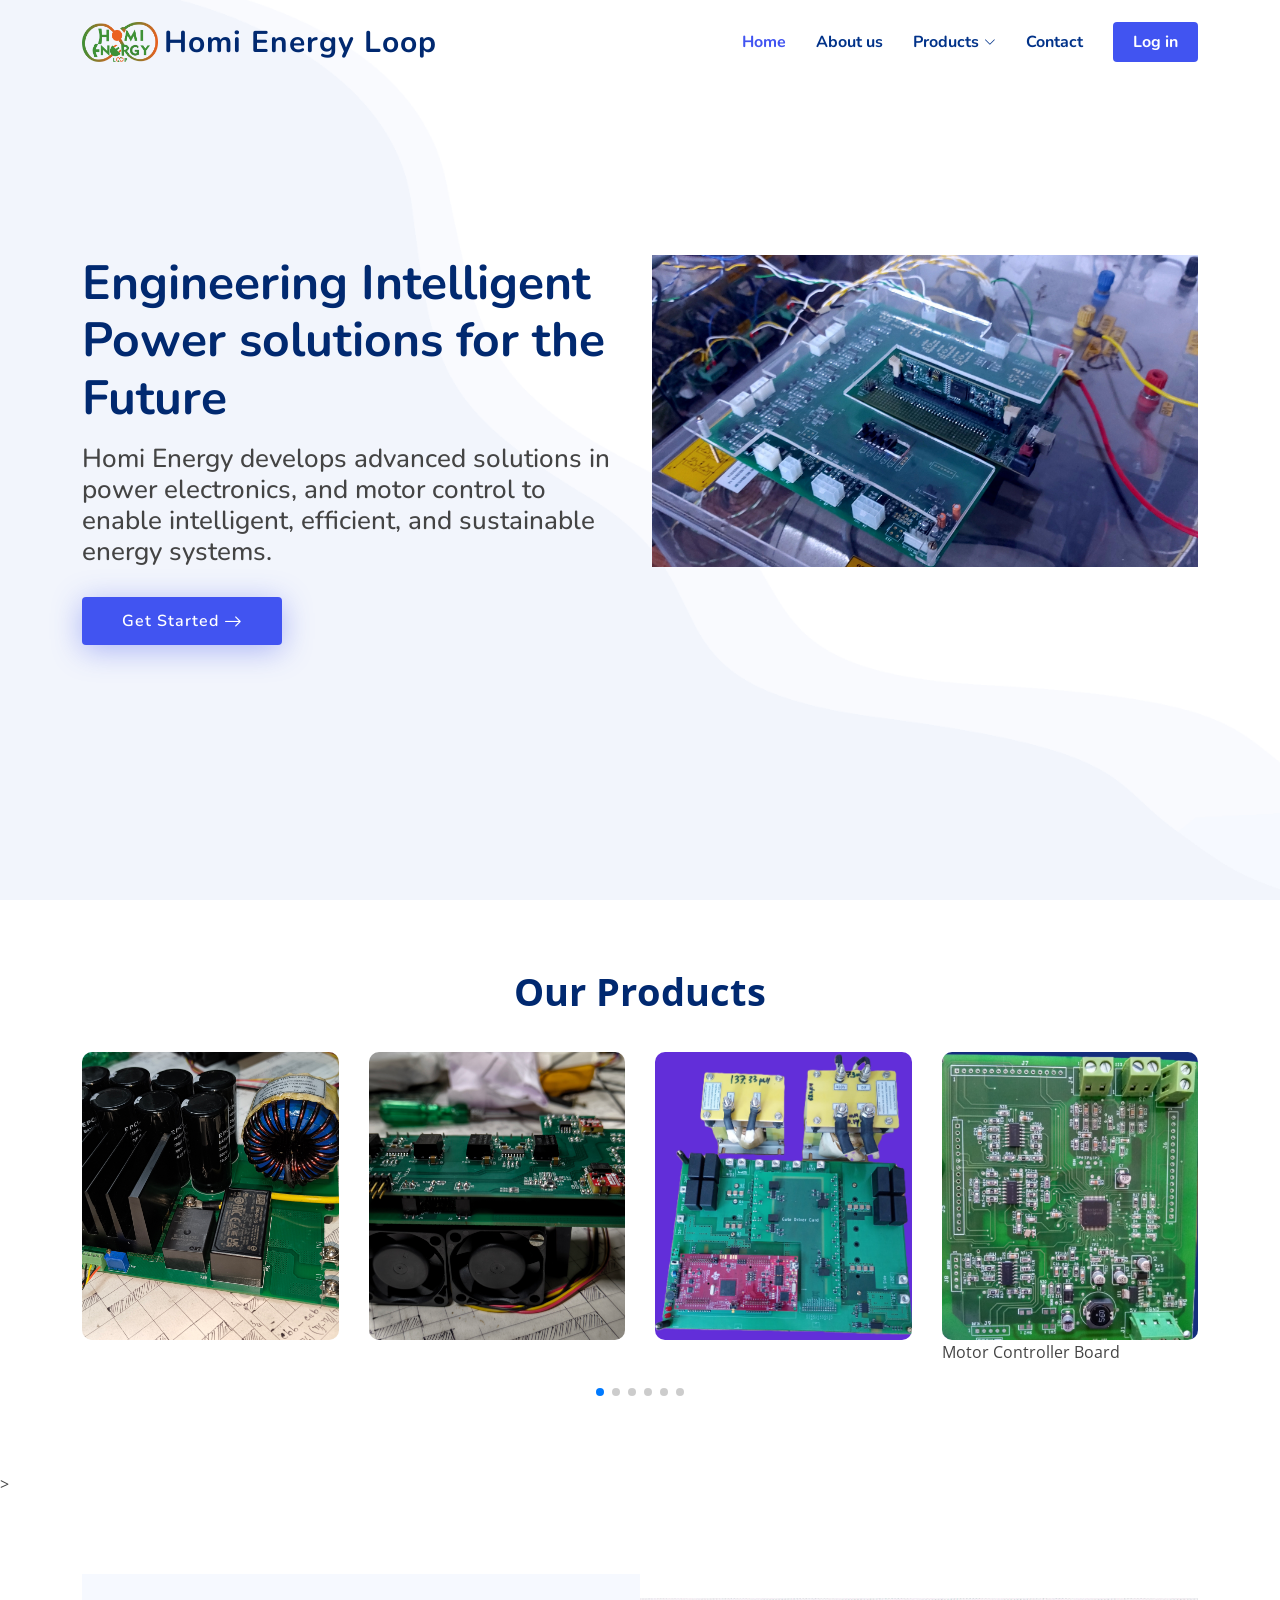
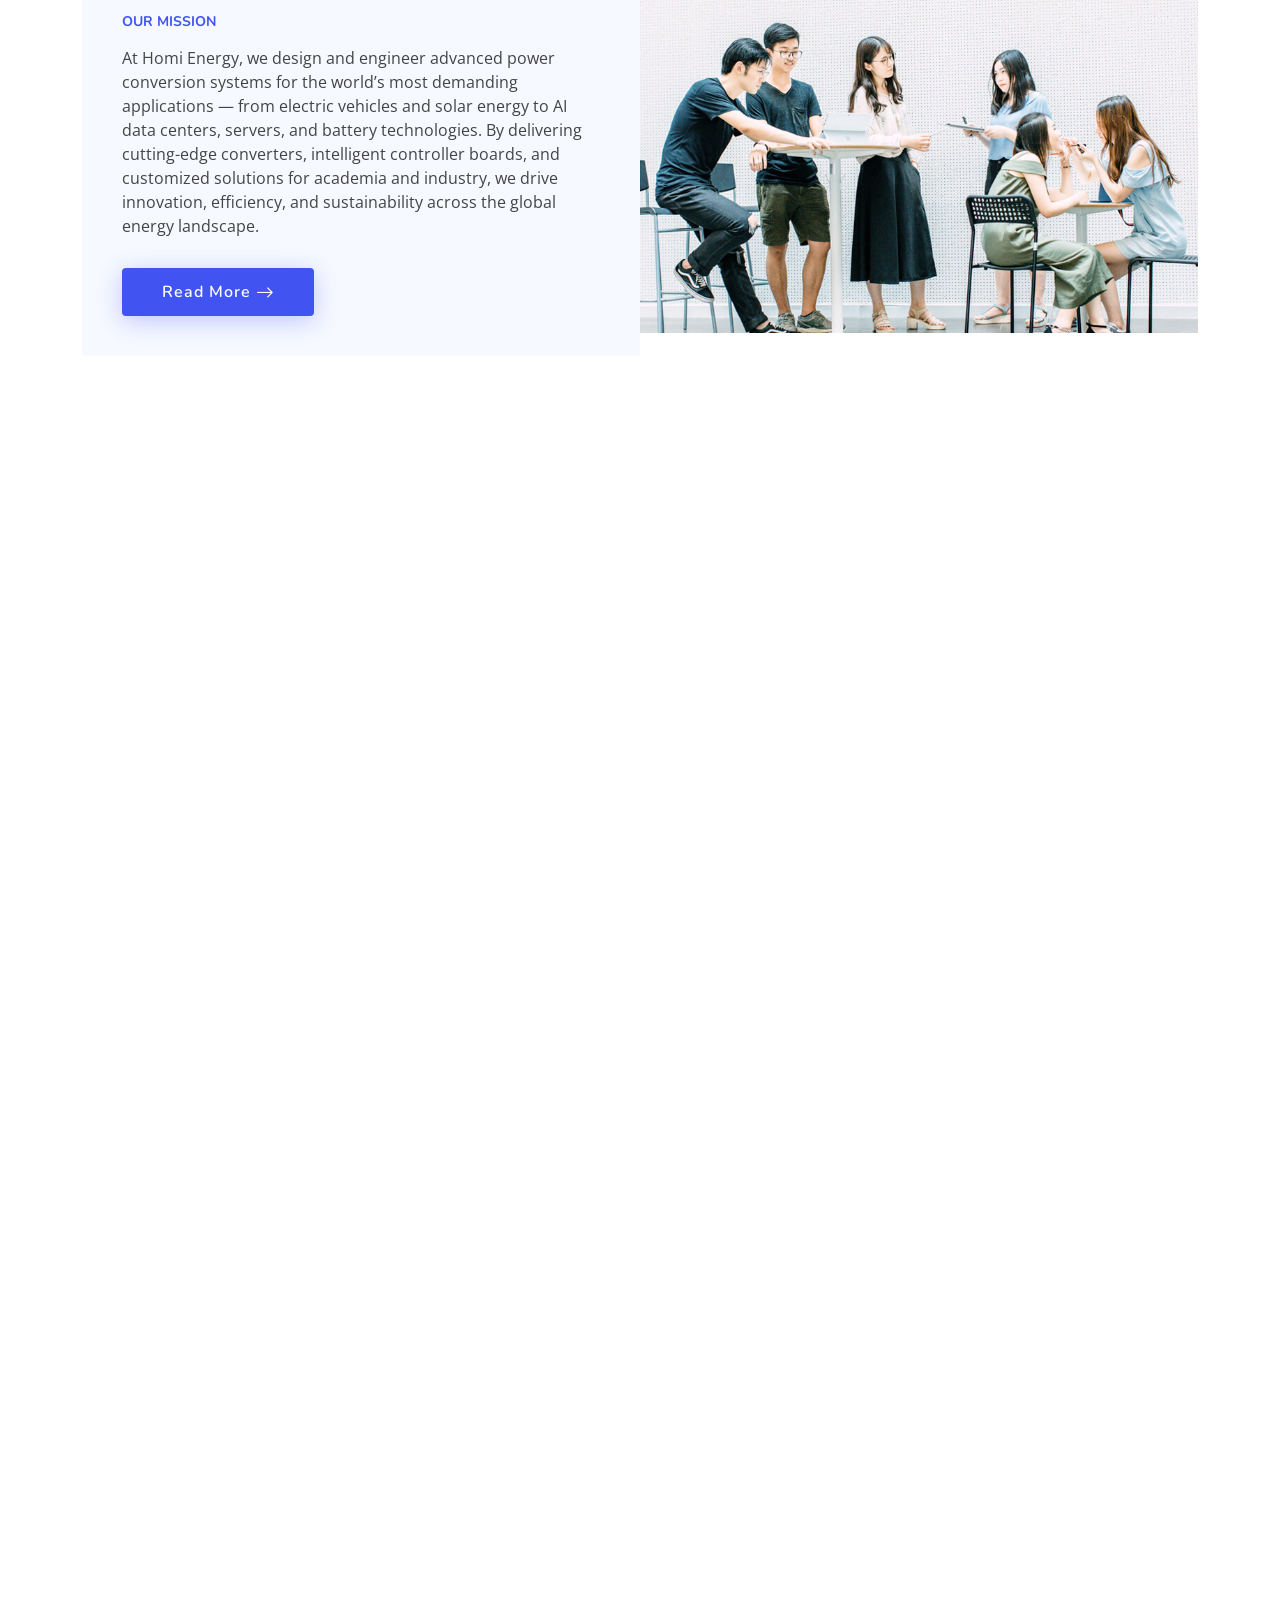
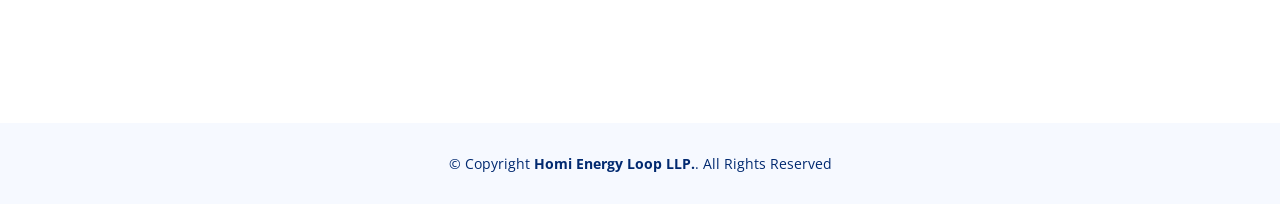
<file: index.html>
<!DOCTYPE html>
<html lang="en">
<head>
  <meta charset="utf-8">
  <meta content="width=device-width, initial-scale=1.0" name="viewport">
  <title>Homi Energy Loop </title>

  <link href="static/assets/img/homi_icon.ico" rel="icon">
  <link href="static/assets/img/Homi Logo.png" rel="apple-touch-icon">

  <link href="https://fonts.googleapis.com/css?family=Open+Sans:300,400,600,700|Nunito:300,400,600,700|Poppins:300,400,500,600,700" rel="stylesheet">
  <link href="static/assets/vendor/aos/aos.css" rel="stylesheet">
  <link href="static/assets/vendor/bootstrap/css/bootstrap.min.css" rel="stylesheet">
  <link href="static/assets/vendor/bootstrap-icons/bootstrap-icons.css" rel="stylesheet">
  <link href="static/assets/vendor/glightbox/css/glightbox.min.css" rel="stylesheet">
  <link href="static/assets/vendor/remixicon/remixicon.css" rel="stylesheet">
  <link href="static/assets/vendor/swiper/swiper-bundle.min.css" rel="stylesheet">
  <link href="static/assets/css/style.css" rel="stylesheet">
  <link href="static/assets/css/custom.css" rel="stylesheet">
</head>

<body>

  <!-- ======= Header ======= -->
  <header id="header" class="header fixed-top">
    <div class="container-fluid container-xl d-flex align-items-center justify-content-between">
      <a href="index.html" class="logo d-flex align-items-center">
        <img src="static/assets/img/Homi Logo.png" alt="">
        <span>Homi Energy Loop</span>
      </a>

      <nav id="navbar" class="navbar">
        <ul id="navList">
          <li><a class="nav-link scrollto active" href="index.html">Home</a></li>
          <li><a class="nav-link scrollto" href="#about">About us</a></li>
          <li class="dropdown"><a href="#"><span>Products</span> <i class="bi bi-chevron-down"></i></a>
            <ul>
              <li><a>Dual Active Bridge Converters</a></li>
              <li><a>Battery Management Systems</a></li>
              <li><a>Power Factor Converters</a></li>
              <li><a>Active Frontend Converters</a></li>
              <li><a>Motor Control Solutions</a></li>
            </ul>
          </li>
          <li><a class="nav-link scrollto" href="#contact">Contact</a></li>
          <span id="userMenu"></span>
        </ul>
        <i class="bi bi-list mobile-nav-toggle"></i>
      </nav>
    </div>
  </header>
  <!-- End Header -->

  <!-- ======= Hero Section ======= -->
  <section id="hero" class="hero d-flex align-items-center">
    <div class="container">
      <div class="row">
        <div class="col-lg-6 d-flex flex-column justify-content-center">
          <h1 data-aos="fade-up">Engineering Intelligent Power solutions for the Future</h1>
          <h2 data-aos="fade-up" data-aos-delay="400">
            Homi Energy develops advanced solutions in power electronics,
             and motor control to enable intelligent, efficient, and sustainable 
             energy systems.
          </h2>
          <div data-aos="fade-up" data-aos-delay="600">
            <div class="text-center text-lg-start">
              <a href="#about" class="btn-get-started scrollto d-inline-flex align-items-center justify-content-center align-self-center">
                <span>Get Started</span>
                <i class="bi bi-arrow-right"></i>
              </a>
            </div>
          </div>
        </div>
        <div class="col-lg-6 hero-img" data-aos="zoom-out" data-aos-delay="200">
          <img src="static/assets/img/hero-bg1.png" class="img-fluid" alt="">
        </div>
      </div>
    </div>
  </section>
  <!-- End Hero -->

  <!-- ======= Sliding Gallery Section ======= -->
<section id="gallery" class="gallery">

  <div class="container" data-aos="fade-up">

    <header class="section-header">
      
      <p>Our Products</p>
    </header>

    <div class="swiper gallery-slider">

      <div class="swiper-wrapper">

        <div class="swiper-slide">
          <figure>
             <a href="static/assets/img/gallery/g1.jpg" class="glightbox">
            <img src="static/assets/img/gallery/g1.jpg" class="img-fluid">
          </a>
          </figure>
        </div>

        <div class="swiper-slide">
        
          <figure>
              <a href="static/assets/img/gallery/g2.jpg" class="glightbox">
            <img src="static/assets/img/gallery/g2.jpg" class="img-fluid">
          </a>
          </figure>
        </div>

        <div class="swiper-slide">
       
          <figure>
               <a href="static/assets/img/gallery/g3.jpg" class="glightbox">
            <img src="static/assets/img/gallery/g3.jpg" class="img-fluid">
          </a>
          </figure>
        </div>

        <div class="swiper-slide">
         <figure>
           <a href="static/assets/img/gallery/g4.jpg" class="glightbox">
            <img src="static/assets/img/gallery/g4.jpg" class="img-fluid">
          </a>
          <figcaption>Motor Controller Board</figcaption>
         </figure>
        </div>

        <div class="swiper-slide">
         <figure>
           <a href="static/assets/img/gallery/g5.jpg" class="glightbox">
            <img src="static/assets/img/gallery/g5.jpg" class="img-fluid">
          </a>
         </figure>
        </div>

        <div class="swiper-slide">
          <figure>
            <a href="static/assets/img/gallery/g6.jpg" class="glightbox">
            <img src="static/assets/img/gallery/g6.jpg" class="img-fluid">
          </a>
          </figure>
        </div>

      </div>

      <div class="swiper-pagination"></div>

    </div>

  </div>

</section>

<!--End of Gallery section -->>


  <main id="main">
    
    <!-- ======= About Section ======= -->
    <section id="about" class="about">
      <div class="container" data-aos="fade-up">
        <div class="row gx-0">
          <div class="col-lg-6 d-flex flex-column justify-content-center" data-aos="fade-up" data-aos-delay="200">
            <div class="content">
              <h3>Our Mission</h3>
              
              <p>
               At Homi Energy, we design and engineer advanced power conversion systems for the world’s
                most demanding applications — from electric vehicles and solar energy to AI data centers, 
                servers, and battery technologies. By delivering cutting-edge converters, intelligent controller boards,
                 and customized solutions for academia and industry, we drive innovation, efficiency, and sustainability 
                 across the global energy landscape.
              </p>
              <div class="text-center text-lg-start">
                <a href="#" class="btn-read-more d-inline-flex align-items-center justify-content-center align-self-center">
                  <span>Read More</span>
                  <i class="bi bi-arrow-right"></i>
                </a>
              </div>
            </div>
          </div>

          <div class="col-lg-6 d-flex align-items-center" data-aos="zoom-out" data-aos-delay="200">
            <img src="static/assets/img/about.jpg" class="img-fluid" alt="">
          </div>
        </div>
      </div>
    </section>

     <section id="about" class="about">
      <div class="container" data-aos="fade-up">
        <div class="row gx-0">
          <div class="col-lg-6 d-flex flex-column justify-content-center" data-aos="fade-up" data-aos-delay="200">
            <div class="content">
              <h3>Our Vission</h3>
              
              <p>
               Homi Energy envisions a world powered by intelligent, sustainable, and efficient energy systems.
                We strive to be a global leader in advanced power conversion and control technologies, enabling
                 breakthroughs in electric mobility, renewable energy, AI-driven infrastructure, 
                 and next-generation battery solutions. By bridging academia and industry, we aim to accelerate
                  innovation and create a cleaner, smarter, and more connected future.
              </p>
              <div class="text-center text-lg-start">
                <a href="#" class="btn-read-more d-inline-flex align-items-center justify-content-center align-self-center">
                  <span>Read More</span>
                  <i class="bi bi-arrow-right"></i>
                </a>
              </div>
            </div>
          </div>

          <div class="col-lg-6 d-flex align-items-center" data-aos="zoom-out" data-aos-delay="200">
            <img src="static/assets/img/about.jpg" class="img-fluid" alt="">
          </div>
        </div>
      </div>
    </section>

    <!-- End About Section -->

    <!-- ======= Contact Section ======= -->
   <section id="contact" class="contact">
  <div class="container" data-aos="fade-up">
    <header class="section-header">
      <h2>Contact</h2>
      <p>Contact Us</p>
    </header>

    <div class="row gy-4">
      <!-- Contact Info Column -->
      <div class="col-lg-6">
        <div class="row gy-4">
          <div class="col-md-6">
            <div class="info-box">
              <i class="bi bi-geo-alt"></i>
              <h3>Address</h3>
              <p>1713/4100,<br>Jagannathpur Junction,<br>NH-16 Bypass Road
                <br>Brahmapur-760010, Odisha India
                <br>GSTIN: 21AAOFH6235L1Z7
              </p>
            </div>
          </div> <!-- Close Address col-md-6 -->

          <div class="col-md-6">
            <div class="info-box">
              <i class="bi bi-telephone"></i>
              <h3>Call Us</h3>
              <p>+91 7077837644</p>
              <p>+91 9165299303</p>
            </div>
          </div>

          <div class="col-md-6">
            <div class="info-box">
              <i class="bi bi-envelope"></i>
              <h3>Email Us</h3>
              <p>homienergyloop@gmail.com</p>
            </div>
          </div>

          <div class="col-md-6">
            <div class="info-box">
              <i class="bi bi-clock"></i>
              <h3>Open Hours</h3>
              <p>Mon - Fri<br>9:00AM - 5:00PM</p>
            </div>
          </div>
        </div>
      </div>

      <!-- Contact Form Column -->
      <div class="col-lg-6">
        <form id="contactForm" class="php-email-form">
          <div class="row gy-4">
            <div class="col-md-6">
              <input type="text" name="name" id="name" class="form-control" placeholder="Your Name" required>
            </div>
            <div class="col-md-6">
              <input type="email" name="email" id="email" class="form-control" placeholder="Your Email" required>
            </div>
            <div class="col-md-12">
              <input type="text" name="subject" id="subject" class="form-control" placeholder="Subject" required>
            </div>
            <div class="col-md-12">
              <textarea name="message" id="message" class="form-control" rows="6" placeholder="Message" required></textarea>
            </div>
            <div class="col-md-12 text-center">
              <div class="loading" style="display:none;">Loading...</div>
              <div class="error-message text-danger"></div>
              <div class="sent-message text-success"></div>
              <button type="submit">Send Message</button>
            </div>
          </div>
        </form>
      </div>
    </div>
  </div>
</section>
    <!-- End Contact Section -->

  </main>

  <!-- ======= Footer ======= -->
  <footer id="footer" class="footer">
    <div class="container">
      <div class="copyright">
        &copy; Copyright <strong><span>Homi Energy Loop LLP.</span></strong>. All Rights Reserved
      </div>
    </div>
  </footer>

  <a href="#" class="back-to-top d-flex align-items-center justify-content-center"><i class="bi bi-arrow-up-short"></i></a>

  <!-- Vendor JS -->
  <script src="static/assets/vendor/aos/aos.js"></script>
  <script src="static/assets/vendor/bootstrap/js/bootstrap.bundle.min.js"></script>
  <script src="static/assets/vendor/glightbox/js/glightbox.min.js"></script>
  <script src="static/assets/vendor/swiper/swiper-bundle.min.js"></script>
  <script src="static/assets/js/main.js"></script>

  <!-- ======= Dynamic + Contact JS ======= -->
  <script>
    const API_URL = "https://api.ktpl.in"; // your backend

    // --- User Menu ---
    const userMenu = document.getElementById("userMenu");
    const username = localStorage.getItem("username");
    if (username) {
      userMenu.innerHTML = `
        <li class="dropdown">
          <a href="#"><span>Hello ${username}</span> <i class="bi bi-chevron-down"></i></a>
          <ul>
            <li><a href="profile.html">Profile</a></li>
            <li><a href="#" id="logoutBtn">Logout</a></li>
          </ul>
        </li>`;
    } else {
      userMenu.innerHTML = `<li><a class="getstarted scrollto" href="login.html">Log in</a></li>`;
    }

    document.addEventListener("click", (e) => {
      if (e.target && e.target.id === "logoutBtn") {
        e.preventDefault();
        localStorage.removeItem("username");
        localStorage.setItem("flash", "You have been logged out.");
        window.location.href = "home.html";
      }
    });

    // --- Contact Form ---
    const form = document.getElementById("contactForm");
    const loading = document.querySelector(".loading");
    const errorMsg = document.querySelector(".error-message");
    const successMsg = document.querySelector(".sent-message");

    form.addEventListener("submit", async (e) => {
      e.preventDefault();
      loading.style.display = "block";
      errorMsg.textContent = "";
      successMsg.textContent = "";

      const payload = {
        name: document.getElementById("name").value,
        email: document.getElementById("email").value,
        subject: document.getElementById("subject").value,
        message: document.getElementById("message").value
      };

      try {
        const res = await fetch(`${API_URL}/contact`, {
          method: "POST",
          headers: { "Content-Type": "application/json" },
          body: JSON.stringify(payload)
        });
        const data = await res.json();

        if (res.ok) {
          successMsg.textContent = data.message || "Message sent successfully!";
          form.reset();
        } else {
          errorMsg.textContent = data.detail || "Failed to send message.";
        }
      } catch (err) {
        errorMsg.textContent = "Server not reachable.";
      } finally {
        loading.style.display = "none";
      }
    });
  </script>
</body>
</html>
</file>
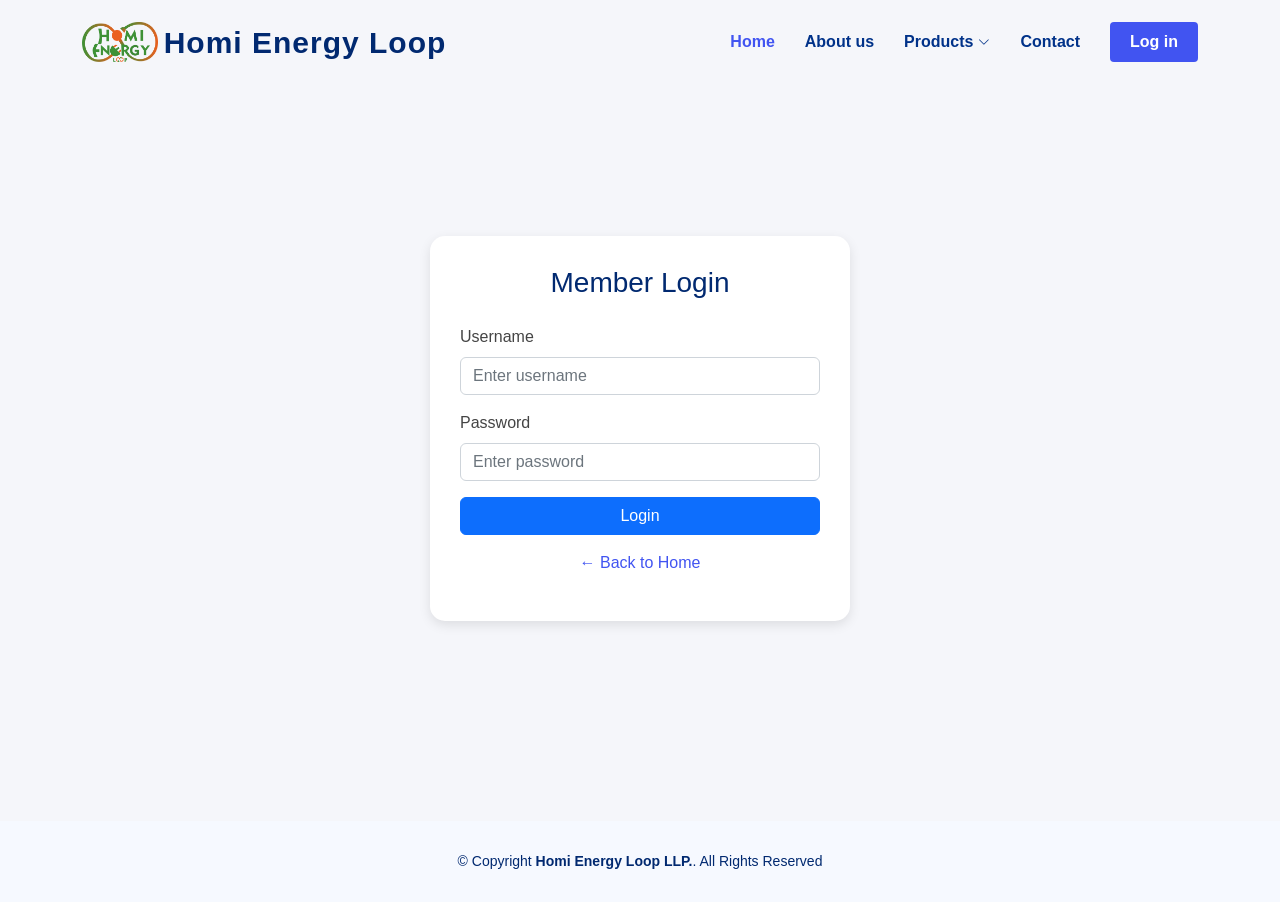
<file: login.html>
<!DOCTYPE html>
<html lang="en">
<head>
  <meta charset="utf-8">
  <meta content="width=device-width, initial-scale=1.0" name="viewport">
  <title>Login - Homi Energy Loop</title>

  <link href="static/assets/img/homi_icon.ico" rel="icon">
  <link href="static/assets/img/Homi Logo.png" rel="apple-touch-icon">

  <link href="static/assets/vendor/aos/aos.css" rel="stylesheet">
  <link href="static/assets/vendor/bootstrap/css/bootstrap.min.css" rel="stylesheet">
  <link href="static/assets/vendor/bootstrap-icons/bootstrap-icons.css" rel="stylesheet">
  <link href="static/assets/vendor/glightbox/css/glightbox.min.css" rel="stylesheet">
  <link href="static/assets/vendor/remixicon/remixicon.css" rel="stylesheet">
  <link href="static/assets/vendor/swiper/swiper-bundle.min.css" rel="stylesheet">
  <link href="static/assets/css/style.css" rel="stylesheet">

  <style>
    body {
      background-color: #f5f6fa;
      font-family: "Poppins", sans-serif;
    }
    .login-container {
      max-width: 420px;
      margin: 140px auto;
      background: white;
      padding: 30px;
      border-radius: 15px;
      box-shadow: 0 4px 12px rgba(0,0,0,0.1);
    }
    .login-container h3 {
      text-align: center;
      margin-bottom: 25px;
      color: #012970;
    }
    .flash {
      text-align: center;
      color: #d9534f;
      margin-bottom: 10px;
    }
  </style>
</head>

<body>

  <!-- ======= Header ======= -->
    <header id="header" class="header fixed-top">
    <div class="container-fluid container-xl d-flex align-items-center justify-content-between">
      <a href="index.html" class="logo d-flex align-items-center">
        <img src="static/assets/img/Homi Logo.png" alt="">
        <span>Homi Energy Loop</span>
      </a>

      <nav id="navbar" class="navbar">
        <ul id="navList">
          <li><a class="nav-link scrollto active" href="index.html">Home</a></li>
          <li><a class="nav-link scrollto" href="#about">About us</a></li>
          <li class="dropdown"><a href="#"><span>Products</span> <i class="bi bi-chevron-down"></i></a>
            <ul>
              <li><a>Dual Active Bridge Converters</a></li>
              <li><a>Battery Management Systems</a></li>
              <li><a>Power Factor Converters</a></li>
              <li><a>Active Frontend Converters</a></li>
              <li><a>Motor Control Solutions</a></li>
            </ul>
          </li>
          <li><a class="nav-link scrollto" href="#contact">Contact</a></li>
          <span id="userMenu"></span>
        </ul>
        <i class="bi bi-list mobile-nav-toggle"></i>
      </nav>
    </div>
  </header>
  <!-- End Header -->

  <!-- ======= Login Section ======= -->
  <section id="login-section" class="mt-5 pt-5">
    <div class="login-container">
      <h3>Member Login</h3>
      <div id="flash"></div>
      <form id="loginForm">
        <div class="mb-3">
          <label for="username" class="form-label">Username</label>
          <input type="text" class="form-control" id="username" placeholder="Enter username" required>
        </div>
        <div class="mb-3">
          <label for="password" class="form-label">Password</label>
          <input type="password" class="form-control" id="password" placeholder="Enter password" required>
        </div>
        <button type="submit" class="btn btn-primary w-100">Login</button>
      </form>
      <p class="mt-3 text-center">
        <a href="index.html" style="text-decoration:none;">← Back to Home</a>
      </p>
    </div>
  </section>

   <footer id="footer" class="footer">
    <div class="container">
      <div class="copyright">
        &copy; Copyright <strong><span>Homi Energy Loop LLP.</span></strong>. All Rights Reserved
      </div>
    </div>
  </footer>

  <a href="#" class="back-to-top d-flex align-items-center justify-content-center"><i class="bi bi-arrow-up-short"></i></a>

  <!-- Vendor JS -->
  <script src="static/assets/vendor/aos/aos.js"></script>
  <script src="static/assets/vendor/bootstrap/js/bootstrap.bundle.min.js"></script>
  <script src="static/assets/vendor/glightbox/js/glightbox.min.js"></script>
  <script src="static/assets/vendor/swiper/swiper-bundle.min.js"></script>
  <script src="static/assets/js/main.js"></script>

  <!-- ======= Dynamic + Contact JS ======= -->
  <script>
    const API_URL = "https://api.ktpl.in"; // your backend

    // --- User Menu ---
    const userMenu = document.getElementById("userMenu");
    const username = localStorage.getItem("username");
    if (username) {
      userMenu.innerHTML = `
        <li class="dropdown">
          <a href="#"><span>Hello ${username}</span> <i class="bi bi-chevron-down"></i></a>
          <ul>
            <li><a href="profile.html">Profile</a></li>
            <li><a href="#" id="logoutBtn">Logout</a></li>
          </ul>
        </li>`;
    } else {
      userMenu.innerHTML = `<li><a class="getstarted scrollto" href="login.html">Log in</a></li>`;
    }

    document.addEventListener("click", (e) => {
      if (e.target && e.target.id === "logoutBtn") {
        e.preventDefault();
        localStorage.removeItem("username");
        localStorage.setItem("flash", "You have been logged out.");
        window.location.href = "index.html";
      }
    });

    // --- Contact Form ---
    const form = document.getElementById("contactForm");
    const loading = document.querySelector(".loading");
    const errorMsg = document.querySelector(".error-message");
    const successMsg = document.querySelector(".sent-message");

    form.addEventListener("submit", async (e) => {
      e.preventDefault();
      loading.style.display = "block";
      errorMsg.textContent = "";
      successMsg.textContent = "";

      const payload = {
        name: document.getElementById("name").value,
        email: document.getElementById("email").value,
        subject: document.getElementById("subject").value,
        message: document.getElementById("message").value
      };

      try {
        const res = await fetch(`${API_URL}/contact`, {
          method: "POST",
          headers: { "Content-Type": "application/json" },
          body: JSON.stringify(payload)
        });
        const data = await res.json();

        if (res.ok) {
          successMsg.textContent = data.message || "Message sent successfully!";
          form.reset();
        } else {
          errorMsg.textContent = data.detail || "Failed to send message.";
        }
      } catch (err) {
        errorMsg.textContent = "Server not reachable.";
      } finally {
        loading.style.display = "none";
      }
    });
  </script>
</body>
</html>
</file>
<file: static/assets/css/custom.css>
.swiper-slide{
    height: 40vh;
    
    border-radius: 1rem;
    
}

.img-fluid{
    height: 80%;
    width: 100%;
    object-fit: cover;
}
figure{
    height: 100%;
    width: 100%;
}
</file>
<file: static/assets/css/style.css>
/**
* Template Name: FlexStart
* Updated: Mar 10 2023 with Bootstrap v5.2.3
* Template URL: https://bootstrapmade.com/flexstart-bootstrap-startup-template/
* Author: BootstrapMade.com
* License: https://bootstrapmade.com/license/
*/

/*--------------------------------------------------------------
# General
--------------------------------------------------------------*/
:root {
  scroll-behavior: smooth;
}

body {
  font-family: "Open Sans", sans-serif;
  color: #444444;
}

a {
  color: #4154f1;
  text-decoration: none;
}

a:hover {
  color: #717ff5;
  text-decoration: none;
}

h1,
h2,
h3,
h4,
h5,
h6 {
  font-family: "Nunito", sans-serif;
}

/*--------------------------------------------------------------
# Sections
--------------------------------------------------------------*/
section {
  padding: 60px 0;
  overflow: hidden;
}

.section-header {
  text-align: center;
  padding-bottom: 40px;
}

.section-header h2 {
  font-size: 13px;
  letter-spacing: 1px;
  font-weight: 700;
  margin: 0;
  color: #4154f1;
  text-transform: uppercase;
}

.section-header p {
  margin: 10px 0 0 0;
  padding: 0;
  font-size: 38px;
  line-height: 42px;
  font-weight: 700;
  color: #012970;
}

@media (max-width: 768px) {
  .section-header p {
    font-size: 28px;
    line-height: 32px;
  }
}

/*--------------------------------------------------------------
# Breadcrumbs
--------------------------------------------------------------*/
.breadcrumbs {
  padding: 15px 0;
  background: #012970;
  min-height: 40px;
  margin-top: 82px;
  color: #fff;
}

@media (max-width: 992px) {
  .breadcrumbs {
    margin-top: 57px;
  }
}

.breadcrumbs h2 {
  font-size: 28px;
  font-weight: 500;
}

.breadcrumbs ol {
  display: flex;
  flex-wrap: wrap;
  list-style: none;
  padding: 0 0 10px 0;
  margin: 0;
  font-size: 14px;
}

.breadcrumbs ol a {
  color: #fff;
  transition: 0.3s;
}

.breadcrumbs ol a:hover {
  text-decoration: underline;
}

.breadcrumbs ol li+li {
  padding-left: 10px;
}

.breadcrumbs ol li+li::before {
  display: inline-block;
  padding-right: 10px;
  color: #8894f6;
  content: "/";
}

/*--------------------------------------------------------------
# Back to top button
--------------------------------------------------------------*/
.back-to-top {
  position: fixed;
  visibility: hidden;
  opacity: 0;
  right: 15px;
  bottom: 15px;
  z-index: 99999;
  background: #4154f1;
  width: 40px;
  height: 40px;
  border-radius: 4px;
  transition: all 0.4s;
}

.back-to-top i {
  font-size: 24px;
  color: #fff;
  line-height: 0;
}

.back-to-top:hover {
  background: #6776f4;
  color: #fff;
}

.back-to-top.active {
  visibility: visible;
  opacity: 1;
}

/*--------------------------------------------------------------
# Disable aos animation delay on mobile devices
--------------------------------------------------------------*/
@media screen and (max-width: 768px) {
  [data-aos-delay] {
    transition-delay: 0 !important;
  }
}

/*--------------------------------------------------------------
# Header
--------------------------------------------------------------*/
.header {
  transition: all 0.5s;
  z-index: 997;
  padding: 20px 0;
}

.header.header-scrolled {
  background: #fff;
  padding: 15px 0;
  box-shadow: 0px 2px 20px rgba(1, 41, 112, 0.1);
}

.header .logo {
  line-height: 0;
}

.header .logo img {
  max-height: 40px;
  margin-right: 6px;
}

.header .logo span {
  font-size: 30px;
  font-weight: 700;
  letter-spacing: 1px;
  color: #012970;
  font-family: "Nunito", sans-serif;
  margin-top: 3px;
}
/* Tablet */
@media (max-width: 992px) {
  .header .logo span {
    font-size: 22px;
  }
}

/* Mobile */
@media (max-width: 576px) {
  .header .logo span {
    font-size: 16px;
  }
}




/*--------------------------------------------------------------
# Navigation Menu
--------------------------------------------------------------*/
/**
* Desktop Navigation 
*/
.navbar {
  padding: 0;
}

.navbar ul {
  margin: 0;
  padding: 0;
  display: flex;
  list-style: none;
  align-items: center;
}

.navbar li {
  position: relative;
}

.navbar a,
.navbar a:focus {
  display: flex;
  align-items: center;
  justify-content: space-between;
  padding: 10px 0 10px 30px;
  font-family: "Nunito", sans-serif;
  font-size: 16px;
  font-weight: 700;
  color: #013289;
  white-space: nowrap;
  transition: 0.3s;
}

.navbar a i,
.navbar a:focus i {
  font-size: 12px;
  line-height: 0;
  margin-left: 5px;
}

.navbar a:hover,
.navbar .active,
.navbar .active:focus,
.navbar li:hover>a {
  color: #4154f1;
}

.navbar .getstarted,
.navbar .getstarted:focus {
  background: #4154f1;
  padding: 8px 20px;
  margin-left: 30px;
  border-radius: 4px;
  color: #fff;
}

.navbar .getstarted:hover,
.navbar .getstarted:focus:hover {
  color: #fff;
  background: #5969f3;
}

.navbar .dropdown ul {
  display: block;
  position: absolute;
  left: 14px;
  top: calc(100% + 30px);
  margin: 0;
  padding: 10px 0;
  z-index: 99;
  opacity: 0;
  visibility: hidden;
  background: #fff;
  box-shadow: 0px 0px 30px rgba(127, 137, 161, 0.25);
  transition: 0.3s;
  border-radius: 4px;
}

.navbar .dropdown ul li {
  min-width: 200px;
}

.navbar .dropdown ul a {
  padding: 10px 20px;
  font-size: 15px;
  text-transform: none;
  font-weight: 600;
}

.navbar .dropdown ul a i {
  font-size: 12px;
}

.navbar .dropdown ul a:hover,
.navbar .dropdown ul .active:hover,
.navbar .dropdown ul li:hover>a {
  color: #4154f1;
}

.navbar .dropdown:hover>ul {
  opacity: 1;
  top: 100%;
  visibility: visible;
}

.navbar .dropdown .dropdown ul {
  top: 0;
  left: calc(100% - 30px);
  visibility: hidden;
}

.navbar .dropdown .dropdown:hover>ul {
  opacity: 1;
  top: 0;
  left: 100%;
  visibility: visible;
}

@media (max-width: 1366px) {
  .navbar .dropdown .dropdown ul {
    left: -90%;
  }

  .navbar .dropdown .dropdown:hover>ul {
    left: -100%;
  }
}

/**
* Mobile Navigation 
*/
.mobile-nav-toggle {
  color: #012970;
  font-size: 28px;
  cursor: pointer;
  display: none;
  line-height: 0;
  transition: 0.5s;
}

.mobile-nav-toggle.bi-x {
  color: #fff;
}

@media (max-width: 991px) {
  .mobile-nav-toggle {
    display: block;
  }

  .navbar ul {
    display: none;
  }
}

.navbar-mobile {
  position: fixed;
  overflow: hidden;
  top: 0;
  right: 0;
  left: 0;
  bottom: 0;
  background: rgba(1, 22, 61, 0.9);
  transition: 0.3s;
}

.navbar-mobile .mobile-nav-toggle {
  position: absolute;
  top: 15px;
  right: 15px;
}

.navbar-mobile ul {
  display: block;
  position: absolute;
  top: 55px;
  right: 15px;
  bottom: 15px;
  left: 15px;
  padding: 10px 0;
  border-radius: 10px;
  background-color: #fff;
  overflow-y: auto;
  transition: 0.3s;
}

.navbar-mobile a,
.navbar-mobile a:focus {
  padding: 10px 20px;
  font-size: 15px;
  color: #012970;
}

.navbar-mobile a:hover,
.navbar-mobile .active,
.navbar-mobile li:hover>a {
  color: #4154f1;
}

.navbar-mobile .getstarted,
.navbar-mobile .getstarted:focus {
  margin: 15px;
}

.navbar-mobile .dropdown ul {
  position: static;
  display: none;
  margin: 10px 20px;
  padding: 10px 0;
  z-index: 99;
  opacity: 1;
  visibility: visible;
  background: #fff;
  box-shadow: 0px 0px 30px rgba(127, 137, 161, 0.25);
}

.navbar-mobile .dropdown ul li {
  min-width: 200px;
}

.navbar-mobile .dropdown ul a {
  padding: 10px 20px;
}

.navbar-mobile .dropdown ul a i {
  font-size: 12px;
}

.navbar-mobile .dropdown ul a:hover,
.navbar-mobile .dropdown ul .active:hover,
.navbar-mobile .dropdown ul li:hover>a {
  color: #4154f1;
}

.navbar-mobile .dropdown>.dropdown-active {
  display: block;
}

/*--------------------------------------------------------------
# Hero Section
--------------------------------------------------------------*/
.hero {
  width: 100%;
  height: 100vh;
  background: url(../img/hero-bg.png) top center no-repeat;
  background-size: cover;
}

.hero h1 {
  margin: 0;
  font-size: 48px;
  font-weight: 700;
  color: #012970;
}

.hero h2 {
  color: #444444;
  margin: 15px 0 0 0;
  font-size: 26px;
}

.hero .btn-get-started {
  margin-top: 30px;
  line-height: 0;
  padding: 15px 40px;
  border-radius: 4px;
  transition: 0.5s;
  color: #fff;
  background: #4154f1;
  box-shadow: 0px 5px 30px rgba(65, 84, 241, 0.4);
}

.hero .btn-get-started span {
  font-family: "Nunito", sans-serif;
  font-weight: 600;
  font-size: 16px;
  letter-spacing: 1px;
}

.hero .btn-get-started i {
  margin-left: 5px;
  font-size: 18px;
  transition: 0.3s;
}

.hero .btn-get-started:hover i {
  transform: translateX(5px);
}

.hero .hero-img {
  text-align: right;
}

@media (min-width: 1024px) {
  .hero {
    background-attachment: fixed;
  }
}

@media (max-width: 991px) {
  .hero {
    height: auto;
    padding: 120px 0 60px 0;
  }

  .hero .hero-img {
    text-align: center;
    margin-top: 80px;
  }

  .hero .hero-img img {
    width: 80%;
  }
}

@media (max-width: 768px) {
  .hero {
    text-align: center;
  }

  .hero h1 {
    font-size: 32px;
  }

  .hero h2 {
    font-size: 24px;
  }

  .hero .hero-img img {
    width: 100%;
  }
}

/*--------------------------------------------------------------
# Index Page
--------------------------------------------------------------*/
/*--------------------------------------------------------------
# About
--------------------------------------------------------------*/
.about .content {
  background-color: #f6f9ff;
  padding: 40px;
}

.about h3 {
  font-size: 14px;
  font-weight: 700;
  color: #4154f1;
  text-transform: uppercase;
}

.about h2 {
  font-size: 24px;
  font-weight: 700;
  color: #012970;
}

.about p {
  margin: 15px 0 30px 0;
  line-height: 24px;
}

.about .btn-read-more {
  line-height: 0;
  padding: 15px 40px;
  border-radius: 4px;
  transition: 0.5s;
  color: #fff;
  background: #4154f1;
  box-shadow: 0px 5px 25px rgba(65, 84, 241, 0.3);
}

.about .btn-read-more span {
  font-family: "Nunito", sans-serif;
  font-weight: 600;
  font-size: 16px;
  letter-spacing: 1px;
}

.about .btn-read-more i {
  margin-left: 5px;
  font-size: 18px;
  transition: 0.3s;
}

.about .btn-read-more:hover i {
  transform: translateX(5px);
}

/*--------------------------------------------------------------
# Values
--------------------------------------------------------------*/
.values .box {
  padding: 30px;
  box-shadow: 0px 0 5px rgba(1, 41, 112, 0.08);
  text-align: center;
  transition: 0.3s;
  height: 100%;
}

.values .box img {
  padding: 30px 50px;
  transition: 0.5s;
  transform: scale(1.1);
}

.values .box h3 {
  font-size: 24px;
  color: #012970;
  font-weight: 700;
  margin-bottom: 18px;
}

.values .box:hover {
  box-shadow: 0px 0 30px rgba(1, 41, 112, 0.08);
}

.values .box:hover img {
  transform: scale(1);
}

/*-------------------------------------------------------------------
#Gellery section
--------------------------------------------------------------------*/
.gallery-slider img{
  border-radius:10px;
  transition:0.4s;
}

.gallery-slider img:hover{
  transform:scale(1.05);
  box-shadow:0 10px 25px rgba(0,0,0,0.2);
}

/*--------------------------------------------------------------
# Counts
--------------------------------------------------------------*/
.counts {
  padding: 70px 0 60px;
}

.counts .count-box {
  display: flex;
  align-items: center;
  padding: 30px;
  width: 100%;
  background: #fff;
  box-shadow: 0px 0 30px rgba(1, 41, 112, 0.08);
}

.counts .count-box i {
  font-size: 42px;
  line-height: 0;
  margin-right: 20px;
  color: #4154f1;
}

.counts .count-box span {
  font-size: 36px;
  display: block;
  font-weight: 600;
  color: #0b198f;
}

.counts .count-box p {
  padding: 0;
  margin: 0;
  font-family: "Nunito", sans-serif;
  font-size: 14px;
}

/*--------------------------------------------------------------
# Features
--------------------------------------------------------------*/
.features .feature-box {
  padding: 24px 20px;
  box-shadow: 0px 0 30px rgba(1, 41, 112, 0.08);
  transition: 0.3s;
  height: 100%;
}

.features .feature-box h3 {
  font-size: 18px;
  color: #012970;
  font-weight: 700;
  margin: 0;
}

.features .feature-box i {
  line-height: 0;
  background: #ecf3ff;
  padding: 4px;
  margin-right: 10px;
  font-size: 24px;
  border-radius: 3px;
  transition: 0.3s;
}

.features .feature-box:hover i {
  background: #4154f1;
  color: #fff;
}

.features .feture-tabs {
  margin-top: 120px;
}

.features .feture-tabs h3 {
  color: #012970;
  font-weight: 700;
  font-size: 32px;
  margin-bottom: 10px;
}

@media (max-width: 768px) {
  .features .feture-tabs h3 {
    font-size: 28px;
  }
}

.features .feture-tabs .nav-pills {
  border-bottom: 1px solid #eee;
}

.features .feture-tabs .nav-link {
  background: none;
  text-transform: uppercase;
  font-size: 15px;
  font-weight: 600;
  color: #012970;
  padding: 12px 0;
  margin-right: 25px;
  margin-bottom: -2px;
  border-radius: 0;
}

.features .feture-tabs .nav-link.active {
  color: #4154f1;
  border-bottom: 3px solid #4154f1;
}

.features .feture-tabs .tab-content h4 {
  font-size: 18px;
  margin: 0;
  font-weight: 700;
  color: #012970;
}

.features .feture-tabs .tab-content i {
  font-size: 24px;
  line-height: 0;
  margin-right: 8px;
  color: #4154f1;
}

.features .feature-icons {
  margin-top: 120px;
}

.features .feature-icons h3 {
  color: #012970;
  font-weight: 700;
  font-size: 32px;
  margin-bottom: 20px;
  text-align: center;
}

@media (max-width: 768px) {
  .features .feature-icons h3 {
    font-size: 28px;
  }
}

.features .feature-icons .content .icon-box {
  display: flex;
}

.features .feature-icons .content .icon-box h4 {
  font-size: 20px;
  font-weight: 700;
  margin: 0 0 10px 0;
  color: #012970;
}

.features .feature-icons .content .icon-box i {
  font-size: 44px;
  line-height: 44px;
  color: #0245bc;
  margin-right: 15px;
}

.features .feature-icons .content .icon-box p {
  font-size: 15px;
  color: #848484;
}

/*--------------------------------------------------------------
# Services
--------------------------------------------------------------*/
.services .service-box {
  box-shadow: 0px 0 30px rgba(1, 41, 112, 0.08);
  height: 100%;
  padding: 60px 30px;
  text-align: center;
  transition: 0.3s;
  border-radius: 5px;
}

.services .service-box .icon {
  font-size: 36px;
  padding: 40px 20px;
  border-radius: 4px;
  position: relative;
  margin-bottom: 25px;
  display: inline-block;
  line-height: 0;
  transition: 0.3s;
}

.services .service-box h3 {
  color: #444444;
  font-weight: 700;
}

.services .service-box .read-more {
  display: inline-flex;
  align-items: center;
  justify-content: center;
  font-weight: 600;
  font-size: 16px;
  padding: 8px 20px;
}

.services .service-box .read-more i {
  line-height: 0;
  margin-left: 5px;
  font-size: 18px;
}

.services .service-box.blue {
  border-bottom: 3px solid #2db6fa;
}

.services .service-box.blue .icon {
  color: #2db6fa;
  background: #dbf3fe;
}

.services .service-box.blue .read-more {
  color: #2db6fa;
}

.services .service-box.blue:hover {
  background: #2db6fa;
}

.services .service-box.orange {
  border-bottom: 3px solid #f68c09;
}

.services .service-box.orange .icon {
  color: #f68c09;
  background: #fde3c4;
}

.services .service-box.orange .read-more {
  color: #f68c09;
}

.services .service-box.orange:hover {
  background: #f68c09;
}

.services .service-box.green {
  border-bottom: 3px solid #08da4e;
}

.services .service-box.green .icon {
  color: #08da4e;
  background: #cffddf;
}

.services .service-box.green .read-more {
  color: #08da4e;
}

.services .service-box.green:hover {
  background: #08da4e;
}

.services .service-box.red {
  border-bottom: 3px solid #e9222c;
}

.services .service-box.red .icon {
  color: #e9222c;
  background: #fef7f8;
}

.services .service-box.red .read-more {
  color: #e9222c;
}

.services .service-box.red:hover {
  background: #e9222c;
}

.services .service-box.purple {
  border-bottom: 3px solid #b50edf;
}

.services .service-box.purple .icon {
  color: #b50edf;
  background: #f8e4fd;
}

.services .service-box.purple .read-more {
  color: #b50edf;
}

.services .service-box.purple:hover {
  background: #b50edf;
}

.services .service-box.pink {
  border-bottom: 3px solid #f51f9c;
}

.services .service-box.pink .icon {
  color: #f51f9c;
  background: #feecf7;
}

.services .service-box.pink .read-more {
  color: #f51f9c;
}

.services .service-box.pink:hover {
  background: #f51f9c;
}

.services .service-box:hover h3,
.services .service-box:hover p,
.services .service-box:hover .read-more {
  color: #fff;
}

.services .service-box:hover .icon {
  background: #fff;
}

/*--------------------------------------------------------------
# Pricing
--------------------------------------------------------------*/
.pricing .box {
  padding: 40px 20px;
  background: #fff;
  text-align: center;
  box-shadow: 0px 0 30px rgba(1, 41, 112, 0.08);
  border-radius: 4px;
  position: relative;
  overflow: hidden;
  transition: 0.3s;
}

.pricing .box:hover {
  transform: scale(1.1);
  box-shadow: 0px 0 30px rgba(1, 41, 112, 0.1);
}

.pricing h3 {
  font-weight: 700;
  font-size: 18px;
  margin-bottom: 15px;
}

.pricing .price {
  font-size: 36px;
  color: #444444;
  font-weight: 600;
  font-family: "Poppins", sans-serif;
}

.pricing .price sup {
  font-size: 20px;
  top: -15px;
  left: -3px;
}

.pricing .price span {
  color: #bababa;
  font-size: 16px;
  font-weight: 300;
}

.pricing img {
  padding: 30px 40px;
}

.pricing ul {
  padding: 0;
  list-style: none;
  color: #444444;
  text-align: center;
  line-height: 26px;
  font-size: 16px;
  margin-bottom: 25px;
}

.pricing ul li {
  padding-bottom: 10px;
}

.pricing ul .na {
  color: #ccc;
  text-decoration: line-through;
}

.pricing .btn-buy {
  display: inline-block;
  padding: 8px 40px 10px 40px;
  border-radius: 50px;
  color: #4154f1;
  transition: none;
  font-size: 16px;
  font-weight: 400;
  font-family: "Nunito", sans-serif;
  font-weight: 600;
  transition: 0.3s;
  border: 1px solid #4154f1;
}

.pricing .btn-buy:hover {
  background: #4154f1;
  color: #fff;
}

.pricing .featured {
  width: 200px;
  position: absolute;
  top: 18px;
  right: -68px;
  transform: rotate(45deg);
  z-index: 1;
  font-size: 14px;
  padding: 1px 0 3px 0;
  background: #4154f1;
  color: #fff;
}

/*--------------------------------------------------------------
# F.A.Q
--------------------------------------------------------------*/
.faq .accordion-collapse {
  border: 0;
}

.faq .accordion-button {
  padding: 15px 15px 20px 0;
  font-weight: 600;
  border: 0;
  font-size: 18px;
  color: #444444;
  text-align: left;
}

.faq .accordion-button:focus {
  box-shadow: none;
}

.faq .accordion-button:not(.collapsed) {
  background: none;
  color: #4154f1;
  border-bottom: 0;
}

.faq .accordion-body {
  padding: 0 0 25px 0;
  border: 0;
}

/*--------------------------------------------------------------
# Portfolio
--------------------------------------------------------------*/
.portfolio #portfolio-flters {
  padding: 0;
  margin: 0 auto 25px auto;
  list-style: none;
  text-align: center;
  background: white;
  border-radius: 50px;
  padding: 2px 15px;
}

.portfolio #portfolio-flters li {
  cursor: pointer;
  display: inline-block;
  padding: 8px 20px 10px 20px;
  font-size: 15px;
  font-weight: 600;
  line-height: 1;
  color: #444444;
  margin: 0 4px 8px 4px;
  transition: 0.3s;
  border-radius: 50px;
  border: 1px solid #fff;
}

.portfolio #portfolio-flters li:hover,
.portfolio #portfolio-flters li.filter-active {
  color: #4154f1;
  border-color: #4154f1;
}

.portfolio #portfolio-flters li:last-child {
  margin-right: 0;
}

.portfolio .portfolio-wrap {
  transition: 0.3s;
  position: relative;
  overflow: hidden;
  z-index: 1;
  background: rgba(255, 255, 255, 0.75);
}

.portfolio .portfolio-wrap::before {
  content: "";
  background: rgba(255, 255, 255, 0.75);
  position: absolute;
  left: 30px;
  right: 30px;
  top: 30px;
  bottom: 30px;
  transition: all ease-in-out 0.3s;
  z-index: 2;
  opacity: 0;
}

.portfolio .portfolio-wrap img {
  transition: 1s;
}

.portfolio .portfolio-wrap .portfolio-info {
  opacity: 0;
  position: absolute;
  top: 0;
  left: 0;
  right: 0;
  bottom: 0;
  text-align: center;
  z-index: 3;
  transition: all ease-in-out 0.3s;
  display: flex;
  flex-direction: column;
  justify-content: center;
  align-items: center;
}

.portfolio .portfolio-wrap .portfolio-info::before {
  display: block;
  content: "";
  width: 48px;
  height: 48px;
  position: absolute;
  top: 35px;
  left: 35px;
  border-top: 3px solid rgba(1, 41, 112, 0.2);
  border-left: 3px solid rgba(1, 41, 112, 0.2);
  transition: all 0.5s ease 0s;
  z-index: 9994;
}

.portfolio .portfolio-wrap .portfolio-info::after {
  display: block;
  content: "";
  width: 48px;
  height: 48px;
  position: absolute;
  bottom: 35px;
  right: 35px;
  border-bottom: 3px solid rgba(1, 41, 112, 0.2);
  border-right: 3px solid rgba(1, 41, 112, 0.2);
  transition: all 0.5s ease 0s;
  z-index: 9994;
}

.portfolio .portfolio-wrap .portfolio-info h4 {
  font-size: 20px;
  color: #012970;
  font-weight: 700;
}

.portfolio .portfolio-wrap .portfolio-info p {
  color: #012970;
  font-weight: 600;
  font-size: 14px;
  text-transform: uppercase;
  padding: 0;
  margin: 0;
}

.portfolio .portfolio-wrap .portfolio-links {
  text-align: center;
  z-index: 4;
}

.portfolio .portfolio-wrap .portfolio-links a {
  color: #fff;
  background: #4154f1;
  margin: 10px 2px;
  width: 36px;
  height: 36px;
  display: inline-flex;
  align-items: center;
  justify-content: center;
  border-radius: 50%;
  transition: 0.3s;
}

.portfolio .portfolio-wrap .portfolio-links a i {
  font-size: 24px;
  line-height: 0;
}

.portfolio .portfolio-wrap .portfolio-links a:hover {
  background: #5969f3;
}

.portfolio .portfolio-wrap:hover img {
  transform: scale(1.1);
}

.portfolio .portfolio-wrap:hover::before {
  top: 0;
  left: 0;
  right: 0;
  bottom: 0;
  opacity: 1;
}

.portfolio .portfolio-wrap:hover .portfolio-info {
  opacity: 1;
}

.portfolio .portfolio-wrap:hover .portfolio-info::before {
  top: 15px;
  left: 15px;
}

.portfolio .portfolio-wrap:hover .portfolio-info::after {
  bottom: 15px;
  right: 15px;
}

/*--------------------------------------------------------------
# Portfolio Details
--------------------------------------------------------------*/
.portfolio-details {
  padding-top: 40px;
}

.portfolio-details .portfolio-details-slider img {
  width: 100%;
}

.portfolio-details .portfolio-details-slider .swiper-pagination {
  margin-top: 20px;
  position: relative;
}

.portfolio-details .portfolio-details-slider .swiper-pagination .swiper-pagination-bullet {
  width: 12px;
  height: 12px;
  background-color: #fff;
  opacity: 1;
  border: 1px solid #4154f1;
}

.portfolio-details .portfolio-details-slider .swiper-pagination .swiper-pagination-bullet-active {
  background-color: #4154f1;
}

.portfolio-details .portfolio-info {
  padding: 30px;
  box-shadow: 0px 0 30px rgba(1, 41, 112, 0.08);
}

.portfolio-details .portfolio-info h3 {
  font-size: 22px;
  font-weight: 700;
  margin-bottom: 20px;
  padding-bottom: 20px;
  border-bottom: 1px solid #eee;
}

.portfolio-details .portfolio-info ul {
  list-style: none;
  padding: 0;
  font-size: 15px;
}

.portfolio-details .portfolio-info ul li+li {
  margin-top: 10px;
}

.portfolio-details .portfolio-description {
  padding-top: 30px;
}

.portfolio-details .portfolio-description h2 {
  font-size: 26px;
  font-weight: 700;
  margin-bottom: 20px;
}

.portfolio-details .portfolio-description p {
  padding: 0;
}

/*--------------------------------------------------------------
# Testimonials
--------------------------------------------------------------*/
.testimonials .testimonial-item {
  box-sizing: content-box;
  padding: 30px;
  margin: 40px 30px;
  box-shadow: 0px 0 20px rgba(1, 41, 112, 0.1);
  background: #fff;
  min-height: 320px;
  display: flex;
  flex-direction: column;
  text-align: center;
  transition: 0.3s;
}

.testimonials .testimonial-item .stars {
  margin-bottom: 15px;
}

.testimonials .testimonial-item .stars i {
  color: #ffc107;
  margin: 0 1px;
}

.testimonials .testimonial-item .testimonial-img {
  width: 90px;
  border-radius: 50%;
  border: 4px solid #fff;
  margin: 0 auto;
}

.testimonials .testimonial-item h3 {
  font-size: 18px;
  font-weight: bold;
  margin: 10px 0 5px 0;
  color: #111;
}

.testimonials .testimonial-item h4 {
  font-size: 14px;
  color: #999;
  margin: 0;
}

.testimonials .testimonial-item p {
  font-style: italic;
  margin: 0 auto 15px auto;
}

.testimonials .swiper-pagination {
  margin-top: 20px;
  position: relative;
}

.testimonials .swiper-pagination .swiper-pagination-bullet {
  width: 12px;
  height: 12px;
  background-color: #fff;
  opacity: 1;
  border: 1px solid #4154f1;
}

.testimonials .swiper-pagination .swiper-pagination-bullet-active {
  background-color: #4154f1;
}

.testimonials .swiper-slide {
  opacity: 0.3;
}

@media (max-width: 1199px) {
  .testimonials .swiper-slide-active {
    opacity: 1;
  }

  .testimonials .swiper-pagination {
    margin-top: 0;
  }
}

@media (min-width: 1200px) {
  .testimonials .swiper-slide-next {
    opacity: 1;
    transform: scale(1.12);
  }
}

/*--------------------------------------------------------------
# Team
--------------------------------------------------------------*/
.team {
  background: #fff;
  padding: 60px 0;
}

.team .member {
  overflow: hidden;
  text-align: center;
  border-radius: 5px;
  background: #fff;
  box-shadow: 0px 0 30px rgba(1, 41, 112, 0.08);
  transition: 0.3s;
}

.team .member .member-img {
  position: relative;
  overflow: hidden;
}

.team .member .member-img:after {
  position: absolute;
  content: "";
  left: 0;
  bottom: 0;
  height: 100%;
  width: 100%;
  background: url(../img/team-shape.svg) no-repeat center bottom;
  background-size: contain;
  z-index: 1;
}

.team .member .social {
  position: absolute;
  right: -100%;
  top: 30px;
  opacity: 0;
  border-radius: 4px;
  transition: 0.5s;
  background: rgba(255, 255, 255, 0.3);
  z-index: 2;
}

.team .member .social a {
  transition: color 0.3s;
  color: rgba(1, 41, 112, 0.5);
  margin: 15px 12px;
  display: block;
  line-height: 0;
  text-align: center;
}

.team .member .social a:hover {
  color: rgba(1, 41, 112, 0.8);
}

.team .member .social i {
  font-size: 18px;
}

.team .member .member-info {
  padding: 10px 15px 20px 15px;
}

.team .member .member-info h4 {
  font-weight: 700;
  margin-bottom: 5px;
  font-size: 20px;
  color: #012970;
}

.team .member .member-info span {
  display: block;
  font-size: 14px;
  font-weight: 400;
  color: #aaaaaa;
}

.team .member .member-info p {
  font-style: italic;
  font-size: 14px;
  padding-top: 15px;
  line-height: 26px;
  color: #5e5e5e;
}

.team .member:hover {
  transform: scale(1.08);
  box-shadow: 0px 0 30px rgba(1, 41, 112, 0.1);
}

.team .member:hover .social {
  right: 8px;
  opacity: 1;
}

/*--------------------------------------------------------------
# Clients
--------------------------------------------------------------*/
.clients .clients-slider .swiper-slide img {
  opacity: 0.5;
  transition: 0.3s;
}

.clients .clients-slider .swiper-slide img:hover {
  opacity: 1;
}

.clients .clients-slider .swiper-pagination {
  margin-top: 20px;
  position: relative;
}

.clients .clients-slider .swiper-pagination .swiper-pagination-bullet {
  width: 12px;
  height: 12px;
  background-color: #fff;
  opacity: 1;
  border: 1px solid #4154f1;
}

.clients .clients-slider .swiper-pagination .swiper-pagination-bullet-active {
  background-color: #4154f1;
}

/*--------------------------------------------------------------
# Recent Blog Posts
--------------------------------------------------------------*/
.recent-blog-posts .post-box {
  box-shadow: 0px 0 30px rgba(1, 41, 112, 0.08);
  transition: 0.3s;
  height: 100%;
  overflow: hidden;
  padding: 30px;
  border-radius: 8px;
  position: relative;
  display: flex;
  flex-direction: column;
}

.recent-blog-posts .post-box .post-img {
  overflow: hidden;
  margin: -30px -30px 15px -30px;
  position: relative;
}

.recent-blog-posts .post-box .post-img img {
  transition: 0.5s;
}

.recent-blog-posts .post-box .post-date {
  font-size: 16px;
  font-weight: 600;
  color: rgba(1, 41, 112, 0.6);
  display: block;
  margin-bottom: 10px;
}

.recent-blog-posts .post-box .post-title {
  font-size: 24px;
  color: #012970;
  font-weight: 700;
  margin-bottom: 18px;
  position: relative;
  transition: 0.3s;
}

.recent-blog-posts .post-box .readmore {
  display: flex;
  align-items: center;
  font-weight: 600;
  line-height: 1;
  transition: 0.3s;
}

.recent-blog-posts .post-box .readmore i {
  line-height: 0;
  margin-left: 4px;
  font-size: 18px;
}

.recent-blog-posts .post-box:hover .post-title {
  color: #4154f1;
}

.recent-blog-posts .post-box:hover .post-img img {
  transform: rotate(6deg) scale(1.2);
}

/*--------------------------------------------------------------
# Contact
--------------------------------------------------------------*/
.contact .info-box {
  color: #444444;
  background: #fafbff;
  padding: 30px;
}

.contact .info-box i {
  font-size: 38px;
  line-height: 0;
  color: #4154f1;
}

.contact .info-box h3 {
  font-size: 20px;
  color: #012970;
  font-weight: 700;
  margin: 20px 0 10px 0;
}

.contact .info-box p {
  padding: 0;
  line-height: 24px;
  font-size: 14px;
  margin-bottom: 0;
}

.contact .php-email-form {
  background: #fafbff;
  padding: 30px;
  height: 100%;
}

.contact .php-email-form .error-message {
  display: none;
  color: #fff;
  background: #ed3c0d;
  text-align: left;
  padding: 15px;
  margin-bottom: 24px;
  font-weight: 600;
}

.contact .php-email-form .sent-message {
  display: none;
  color: #fff;
  background: #18d26e;
  text-align: center;
  padding: 15px;
  margin-bottom: 24px;
  font-weight: 600;
}

.contact .php-email-form .loading {
  display: none;
  background: #fff;
  text-align: center;
  padding: 15px;
  margin-bottom: 24px;
}

.contact .php-email-form .loading:before {
  content: "";
  display: inline-block;
  border-radius: 50%;
  width: 24px;
  height: 24px;
  margin: 0 10px -6px 0;
  border: 3px solid #18d26e;
  border-top-color: #eee;
  animation: animate-loading 1s linear infinite;
}

.contact .php-email-form input,
.contact .php-email-form textarea {
  border-radius: 0;
  box-shadow: none;
  font-size: 14px;
  border-radius: 0;
}

.contact .php-email-form input:focus,
.contact .php-email-form textarea:focus {
  border-color: #4154f1;
}

.contact .php-email-form input {
  padding: 10px 15px;
}

.contact .php-email-form textarea {
  padding: 12px 15px;
}

.contact .php-email-form button[type=submit] {
  background: #4154f1;
  border: 0;
  padding: 10px 30px;
  color: #fff;
  transition: 0.4s;
  border-radius: 4px;
}

.contact .php-email-form button[type=submit]:hover {
  background: #5969f3;
}

@keyframes animate-loading {
  0% {
    transform: rotate(0deg);
  }

  100% {
    transform: rotate(360deg);
  }
}

/*--------------------------------------------------------------
# Blog
--------------------------------------------------------------*/
.blog {
  padding: 40px 0 20px 0;
}

.blog .entry {
  padding: 30px;
  margin-bottom: 60px;
  box-shadow: 0 4px 16px rgba(0, 0, 0, 0.1);
}

.blog .entry .entry-img {
  max-height: 440px;
  margin: -30px -30px 20px -30px;
  overflow: hidden;
}

.blog .entry .entry-title {
  font-size: 28px;
  font-weight: bold;
  padding: 0;
  margin: 0 0 20px 0;
}

.blog .entry .entry-title a {
  color: #012970;
  transition: 0.3s;
}

.blog .entry .entry-title a:hover {
  color: #4154f1;
}

.blog .entry .entry-meta {
  margin-bottom: 15px;
  color: #4084fd;
}

.blog .entry .entry-meta ul {
  display: flex;
  flex-wrap: wrap;
  list-style: none;
  align-items: center;
  padding: 0;
  margin: 0;
}

.blog .entry .entry-meta ul li+li {
  padding-left: 20px;
}

.blog .entry .entry-meta i {
  font-size: 16px;
  margin-right: 8px;
  line-height: 0;
}

.blog .entry .entry-meta a {
  color: #777777;
  font-size: 14px;
  display: inline-block;
  line-height: 1;
}

.blog .entry .entry-content p {
  line-height: 24px;
}

.blog .entry .entry-content .read-more {
  -moz-text-align-last: right;
  text-align-last: right;
}

.blog .entry .entry-content .read-more a {
  display: inline-block;
  background: #4154f1;
  color: #fff;
  padding: 6px 20px;
  transition: 0.3s;
  font-size: 14px;
  border-radius: 4px;
}

.blog .entry .entry-content .read-more a:hover {
  background: #5969f3;
}

.blog .entry .entry-content h3 {
  font-size: 22px;
  margin-top: 30px;
  font-weight: bold;
}

.blog .entry .entry-content blockquote {
  overflow: hidden;
  background-color: #fafafa;
  padding: 60px;
  position: relative;
  text-align: center;
  margin: 20px 0;
}

.blog .entry .entry-content blockquote p {
  color: #444444;
  line-height: 1.6;
  margin-bottom: 0;
  font-style: italic;
  font-weight: 500;
  font-size: 22px;
}

.blog .entry .entry-content blockquote::after {
  content: "";
  position: absolute;
  left: 0;
  top: 0;
  bottom: 0;
  width: 3px;
  background-color: #012970;
  margin-top: 20px;
  margin-bottom: 20px;
}

.blog .entry .entry-footer {
  padding-top: 10px;
  border-top: 1px solid #e6e6e6;
}

.blog .entry .entry-footer i {
  color: #0d64fd;
  display: inline;
}

.blog .entry .entry-footer a {
  color: #013289;
  transition: 0.3s;
}

.blog .entry .entry-footer a:hover {
  color: #4154f1;
}

.blog .entry .entry-footer .cats {
  list-style: none;
  display: inline;
  padding: 0 20px 0 0;
  font-size: 14px;
}

.blog .entry .entry-footer .cats li {
  display: inline-block;
}

.blog .entry .entry-footer .tags {
  list-style: none;
  display: inline;
  padding: 0;
  font-size: 14px;
}

.blog .entry .entry-footer .tags li {
  display: inline-block;
}

.blog .entry .entry-footer .tags li+li::before {
  padding-right: 6px;
  color: #6c757d;
  content: ",";
}

.blog .entry .entry-footer .share {
  font-size: 16px;
}

.blog .entry .entry-footer .share i {
  padding-left: 5px;
}

.blog .entry-single {
  margin-bottom: 30px;
}

.blog .blog-author {
  padding: 20px;
  margin-bottom: 30px;
  box-shadow: 0 4px 16px rgba(0, 0, 0, 0.1);
}

.blog .blog-author img {
  width: 120px;
  margin-right: 20px;
}

.blog .blog-author h4 {
  font-weight: 600;
  font-size: 22px;
  margin-bottom: 0px;
  padding: 0;
  color: #012970;
}

.blog .blog-author .social-links {
  margin: 0 10px 10px 0;
}

.blog .blog-author .social-links a {
  color: rgba(1, 41, 112, 0.5);
  margin-right: 5px;
}

.blog .blog-author p {
  font-style: italic;
  color: #b7b7b7;
}

.blog .blog-comments {
  margin-bottom: 30px;
}

.blog .blog-comments .comments-count {
  font-weight: bold;
}

.blog .blog-comments .comment {
  margin-top: 30px;
  position: relative;
}

.blog .blog-comments .comment .comment-img {
  margin-right: 14px;
}

.blog .blog-comments .comment .comment-img img {
  width: 60px;
}

.blog .blog-comments .comment h5 {
  font-size: 16px;
  margin-bottom: 2px;
}

.blog .blog-comments .comment h5 a {
  font-weight: bold;
  color: #444444;
  transition: 0.3s;
}

.blog .blog-comments .comment h5 a:hover {
  color: #4154f1;
}

.blog .blog-comments .comment h5 .reply {
  padding-left: 10px;
  color: #012970;
}

.blog .blog-comments .comment h5 .reply i {
  font-size: 20px;
}

.blog .blog-comments .comment time {
  display: block;
  font-size: 14px;
  color: #013ca3;
  margin-bottom: 5px;
}

.blog .blog-comments .comment.comment-reply {
  padding-left: 40px;
}

.blog .blog-comments .reply-form {
  margin-top: 30px;
  padding: 30px;
  box-shadow: 0 4px 16px rgba(0, 0, 0, 0.1);
}

.blog .blog-comments .reply-form h4 {
  font-weight: bold;
  font-size: 22px;
}

.blog .blog-comments .reply-form p {
  font-size: 14px;
}

.blog .blog-comments .reply-form input {
  border-radius: 4px;
  padding: 10px 10px;
  font-size: 14px;
}

.blog .blog-comments .reply-form input:focus {
  box-shadow: none;
  border-color: #a0aaf8;
}

.blog .blog-comments .reply-form textarea {
  border-radius: 4px;
  padding: 10px 10px;
  font-size: 14px;
}

.blog .blog-comments .reply-form textarea:focus {
  box-shadow: none;
  border-color: #a0aaf8;
}

.blog .blog-comments .reply-form .form-group {
  margin-bottom: 25px;
}

.blog .blog-comments .reply-form .btn-primary {
  border-radius: 4px;
  padding: 10px 20px;
  border: 0;
  background-color: #012970;
}

.blog .blog-comments .reply-form .btn-primary:hover {
  background-color: #013289;
}

.blog .blog-pagination {
  color: #024ed5;
}

.blog .blog-pagination ul {
  display: flex;
  padding: 0;
  margin: 0;
  list-style: none;
}

.blog .blog-pagination li {
  margin: 0 5px;
  transition: 0.3s;
}

.blog .blog-pagination li a {
  color: #012970;
  padding: 7px 16px;
  display: flex;
  align-items: center;
  justify-content: center;
}

.blog .blog-pagination li.active,
.blog .blog-pagination li:hover {
  background: #4154f1;
}

.blog .blog-pagination li.active a,
.blog .blog-pagination li:hover a {
  color: #fff;
}

.blog .sidebar {
  padding: 30px;
  margin: 0 0 60px 20px;
  box-shadow: 0 4px 16px rgba(0, 0, 0, 0.1);
}

.blog .sidebar .sidebar-title {
  font-size: 20px;
  font-weight: 700;
  padding: 0 0 0 0;
  margin: 0 0 15px 0;
  color: #012970;
  position: relative;
}

.blog .sidebar .sidebar-item {
  margin-bottom: 30px;
}

.blog .sidebar .search-form form {
  background: #fff;
  border: 1px solid #ddd;
  padding: 3px 10px;
  position: relative;
}

.blog .sidebar .search-form form input[type=text] {
  border: 0;
  padding: 4px;
  border-radius: 4px;
  width: calc(100% - 40px);
}

.blog .sidebar .search-form form button {
  position: absolute;
  top: 0;
  right: 0;
  bottom: 0;
  border: 0;
  background: none;
  font-size: 16px;
  padding: 0 15px;
  margin: -1px;
  background: #4154f1;
  color: #fff;
  transition: 0.3s;
  border-radius: 0 4px 4px 0;
  line-height: 0;
}

.blog .sidebar .search-form form button i {
  line-height: 0;
}

.blog .sidebar .search-form form button:hover {
  background: #5465f2;
}

.blog .sidebar .categories ul {
  list-style: none;
  padding: 0;
}

.blog .sidebar .categories ul li+li {
  padding-top: 10px;
}

.blog .sidebar .categories ul a {
  color: #012970;
  transition: 0.3s;
}

.blog .sidebar .categories ul a:hover {
  color: #4154f1;
}

.blog .sidebar .categories ul a span {
  padding-left: 5px;
  color: #aaaaaa;
  font-size: 14px;
}

.blog .sidebar .recent-posts .post-item+.post-item {
  margin-top: 15px;
}

.blog .sidebar .recent-posts img {
  width: 80px;
  float: left;
}

.blog .sidebar .recent-posts h4 {
  font-size: 15px;
  margin-left: 95px;
  font-weight: bold;
}

.blog .sidebar .recent-posts h4 a {
  color: #012970;
  transition: 0.3s;
}

.blog .sidebar .recent-posts h4 a:hover {
  color: #4154f1;
}

.blog .sidebar .recent-posts time {
  display: block;
  margin-left: 95px;
  font-style: italic;
  font-size: 14px;
  color: #aaaaaa;
}

.blog .sidebar .tags {
  margin-bottom: -10px;
}

.blog .sidebar .tags ul {
  list-style: none;
  padding: 0;
}

.blog .sidebar .tags ul li {
  display: inline-block;
}

.blog .sidebar .tags ul a {
  color: #0257ee;
  font-size: 14px;
  padding: 6px 14px;
  margin: 0 6px 8px 0;
  border: 1px solid #d7e6ff;
  display: inline-block;
  transition: 0.3s;
}

.blog .sidebar .tags ul a:hover {
  color: #fff;
  border: 1px solid #4154f1;
  background: #4154f1;
}

.blog .sidebar .tags ul a span {
  padding-left: 5px;
  color: #a5c5fe;
  font-size: 14px;
}

/*--------------------------------------------------------------
# Footer
--------------------------------------------------------------*/
.footer {
  background: #f6f9ff;
  padding: 0 0 30px 0;
  font-size: 14px;
}

.footer .footer-newsletter {
  padding: 50px 0;
  background: #f6f9ff;
  border-top: 1px solid #e1ecff;
}

.footer .footer-newsletter h4 {
  font-size: 24px;
  margin: 0 0 10px 0;
  padding: 0;
  line-height: 1;
  font-weight: 700;
  color: #012970;
}

.footer .footer-newsletter form {
  margin-top: 20px;
  background: #fff;
  padding: 6px 10px;
  position: relative;
  border-radius: 4px;
  border: 1px solid #e1ecff;
}

.footer .footer-newsletter form input[type=email] {
  border: 0;
  padding: 8px;
  width: calc(100% - 140px);
}

.footer .footer-newsletter form input[type=submit] {
  position: absolute;
  top: 0;
  right: 0;
  bottom: 0;
  border: 0;
  background: none;
  font-size: 16px;
  padding: 0 30px;
  margin: 3px;
  background: #4154f1;
  color: #fff;
  transition: 0.3s;
  border-radius: 4px;
}

.footer .footer-newsletter form input[type=submit]:hover {
  background: #5969f3;
}

.footer .footer-top {
  background: white url(../img/footer-bg.png) no-repeat right top;
  background-size: contain;
  border-top: 1px solid #e1ecff;
  border-bottom: 1px solid #e1ecff;
  padding: 60px 0 30px 0;
}

@media (max-width: 992px) {
  .footer .footer-top {
    background-position: center bottom;
  }
}

.footer .footer-top .footer-info {
  margin-bottom: 30px;
}

.footer .footer-top .footer-info .logo {
  line-height: 0;
  margin-bottom: 15px;
}

.footer .footer-top .footer-info .logo img {
  max-height: 40px;
  margin-right: 6px;
}

.footer .footer-top .footer-info .logo span {
  font-size: 30px;
  font-weight: 700;
  letter-spacing: 1px;
  color: #012970;
  font-family: "Nunito", sans-serif;
  margin-top: 3px;
}

.footer .footer-top .footer-info p {
  font-size: 14px;
  line-height: 24px;
  margin-bottom: 0;
  font-family: "Nunito", sans-serif;
}

.footer .footer-top .social-links a {
  font-size: 20px;
  display: inline-block;
  color: rgba(1, 41, 112, 0.5);
  line-height: 0;
  margin-right: 10px;
  transition: 0.3s;
}

.footer .footer-top .social-links a:hover {
  color: #012970;
}

.footer .footer-top h4 {
  font-size: 16px;
  font-weight: bold;
  color: #012970;
  text-transform: uppercase;
  position: relative;
  padding-bottom: 12px;
}

.footer .footer-top .footer-links {
  margin-bottom: 30px;
}

.footer .footer-top .footer-links ul {
  list-style: none;
  padding: 0;
  margin: 0;
}

.footer .footer-top .footer-links ul i {
  padding-right: 2px;
  color: #d0d4fc;
  font-size: 12px;
  line-height: 0;
}

.footer .footer-top .footer-links ul li {
  padding: 10px 0;
  display: flex;
  align-items: center;
}

.footer .footer-top .footer-links ul li:first-child {
  padding-top: 0;
}

.footer .footer-top .footer-links ul a {
  color: #013289;
  transition: 0.3s;
  display: inline-block;
  line-height: 1;
}

.footer .footer-top .footer-links ul a:hover {
  color: #4154f1;
}

.footer .footer-top .footer-contact p {
  line-height: 26px;
}

.footer .copyright {
  text-align: center;
  padding-top: 30px;
  color: #012970;
}

.footer .credits {
  padding-top: 10px;
  text-align: center;
  font-size: 13px;
  color: #012970;
}
</file>
